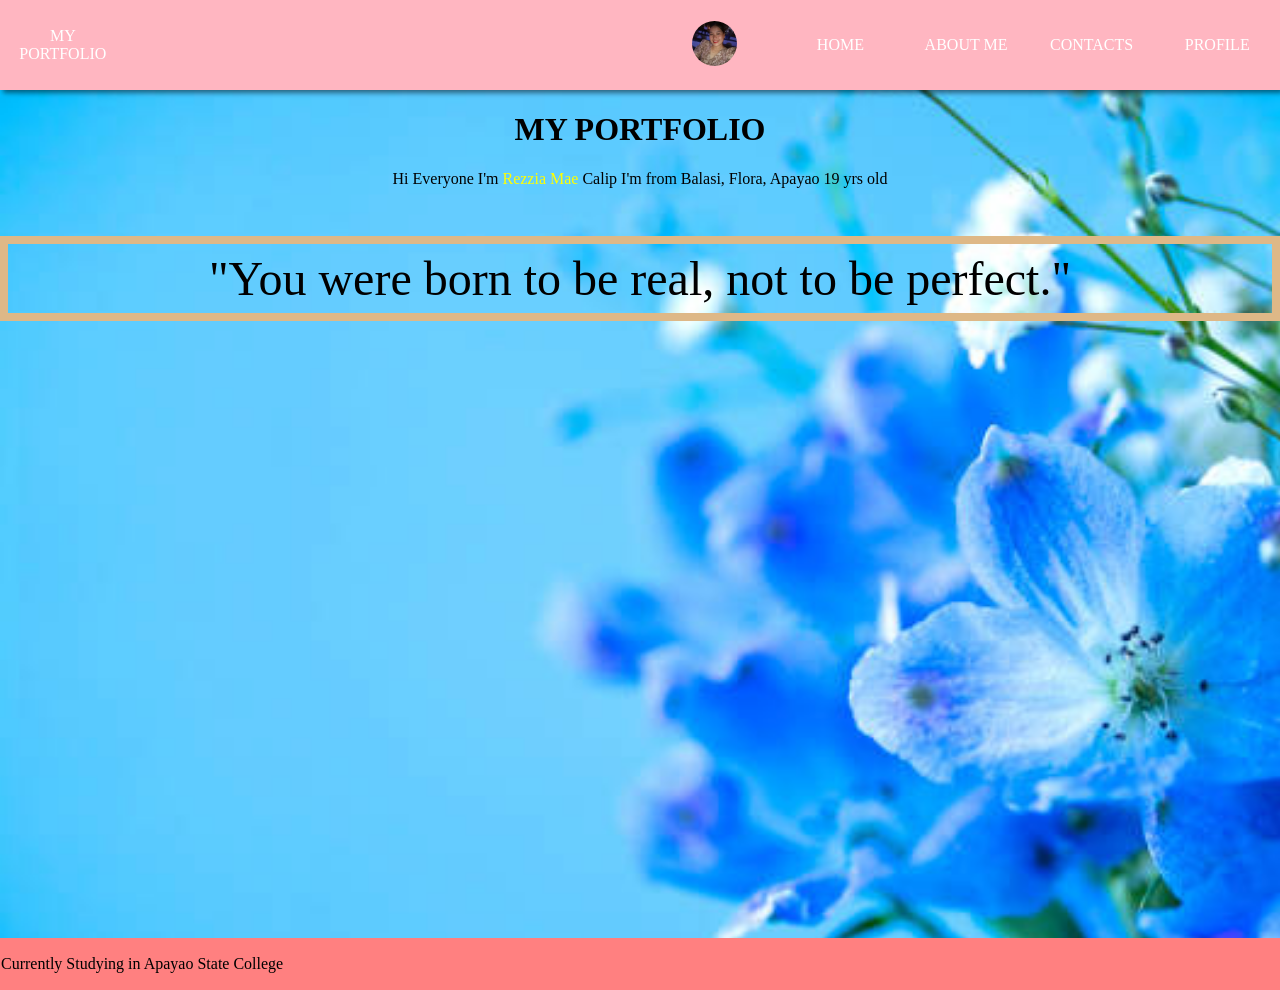
<file: index.html>
<!DOCTYPE html>
<html>
<head>
	<meta charset="utf-8">
	<meta name="viewport" content="width=device-width, initial-scale=1">
	<title>HOME PAGE</title>
	<link rel="stylesheet" type="text/css" href="style.css">
</head>
<style type="text/css">
	
	h2{
		font-size: 30px;
        color: cyan;
        text-transform: uppercase;

	}
	div{
		text-align: center;
		max-width: 100%;
		flex: 1;
	}
	.qt{
		font-size: 3rem;
		border: 8px solid burlywood;
		padding: 7px;
	}

	footer{
		background-color: #FF8080;
		color: 223344;
		font-size: 1rem;
		padding: 1px;
	}
	footer:hover{
		background-color: #FF8080;
		color: purple;
	}
	img {
		border-radius: 50%;
		height: 50%;
	}
	

</style>
<body style="background-image: url('cutiee.jpg');background-repeat: no-repeat;background-size: cover; max-width: 100%; margin-top: 10vh;">
	<header>
		<ul class="main-nav">
			<li><a href="index.html">MY PORTFOLIO</a></li>
			<li><a href="index.html"><img src="pogot.jpeg"></a></li>
			<li><a href="index.html">HOME</a></li>
			<li><a href="aboutme.html">ABOUT ME</a></li>
			<li><a href="contacs.html">CONTACTS</a></li>
			<li><a href="profile.html">PROFILE</a></li>
		</ul>
	</header>
	<div>
<h1>MY PORTFOLIO</h1>
<p>Hi Everyone I'm <span style="color:yellow">Rezzia Mae</span> Calip I'm from Balasi, Flora, Apayao 19 yrs old </p>
<p class="qt">"You were born to be real, not to be perfect."</p>
</div>
<footer>
	<p>Currently Studying in Apayao State College </p>
</footer>
</body>
</html>
</file>
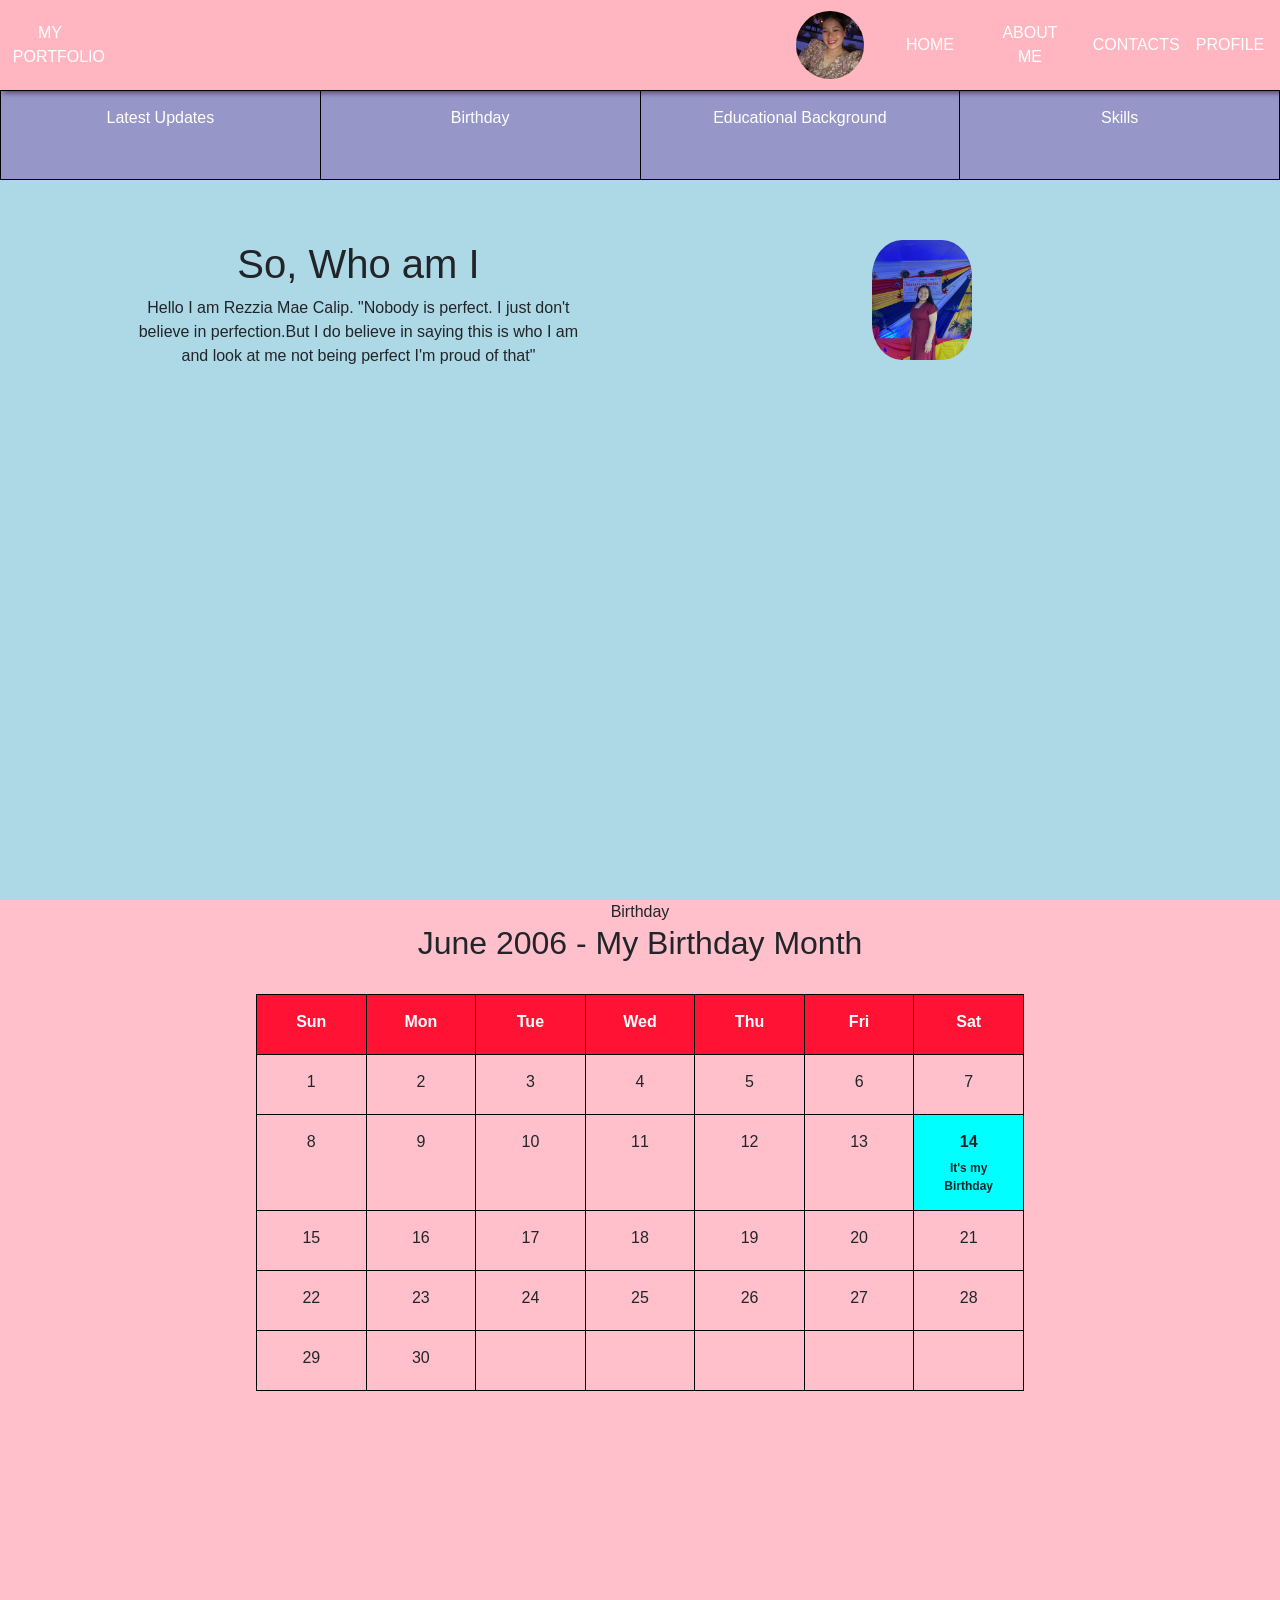
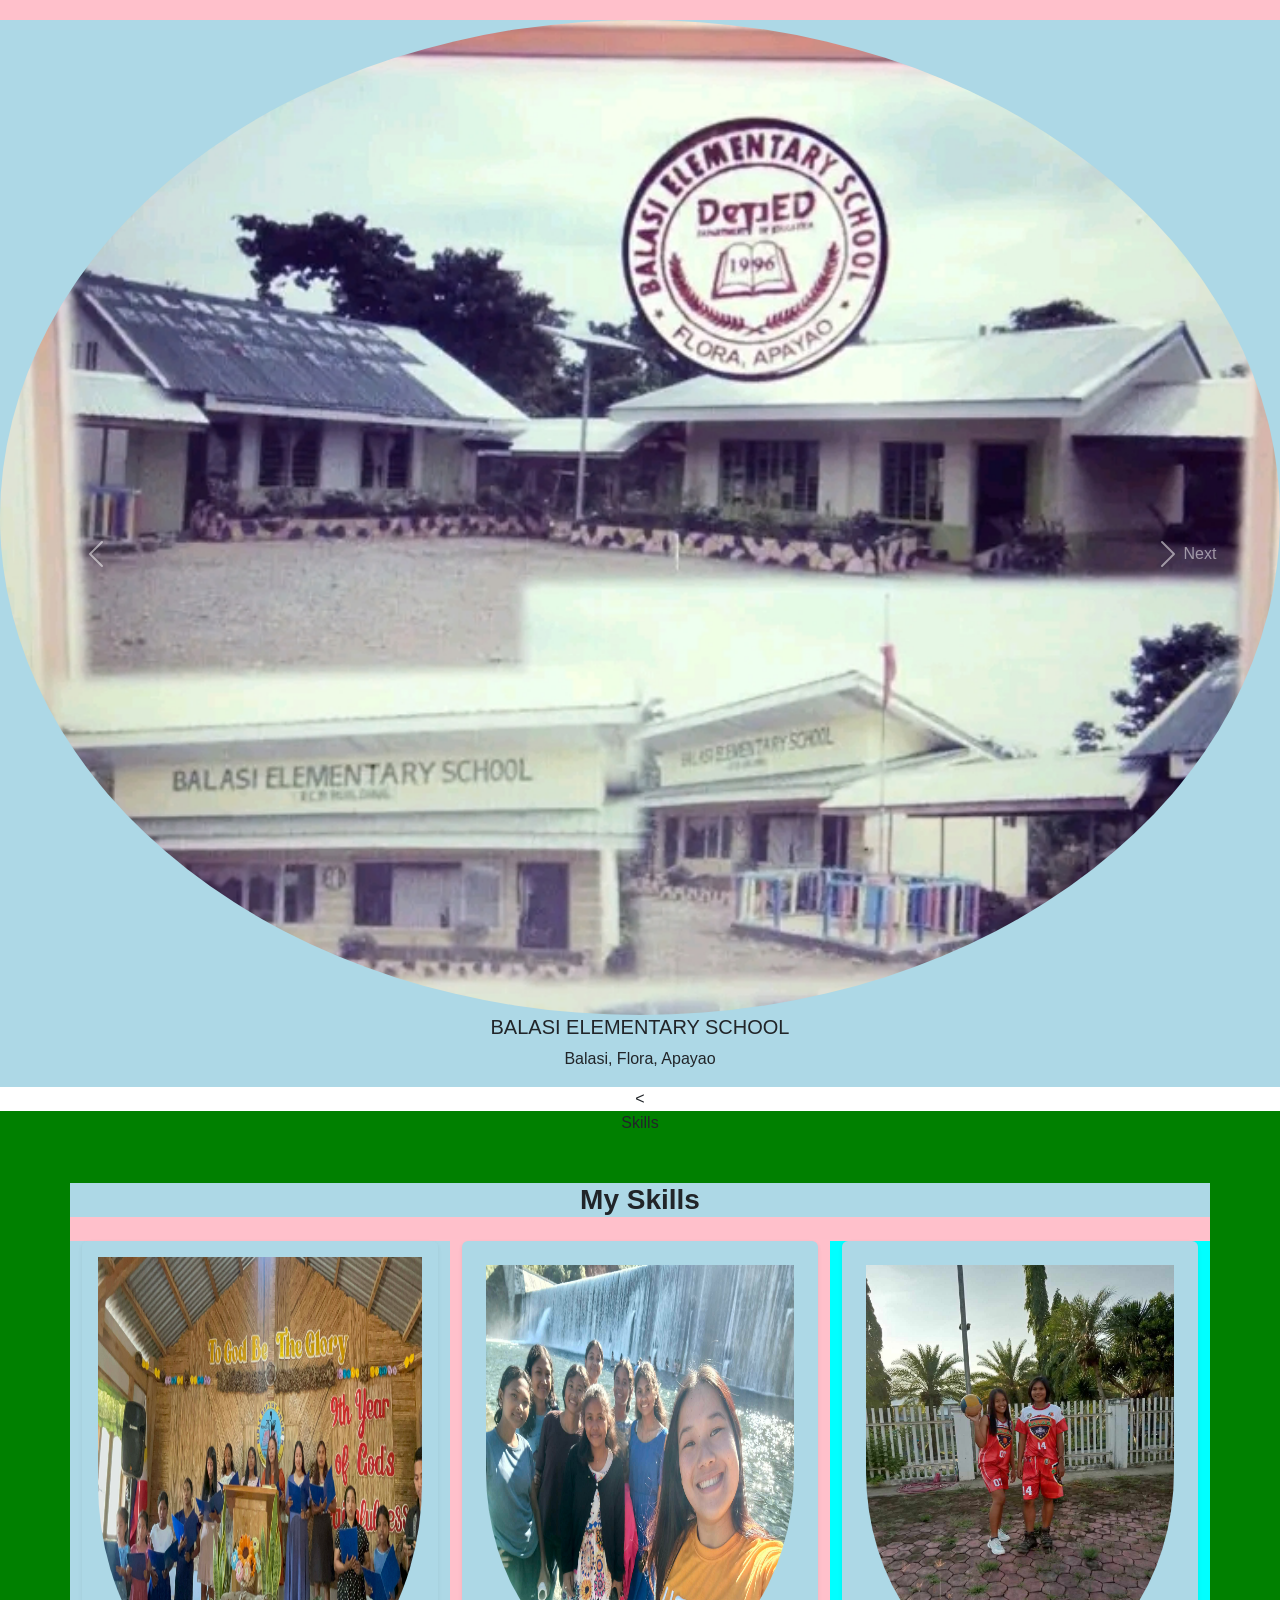
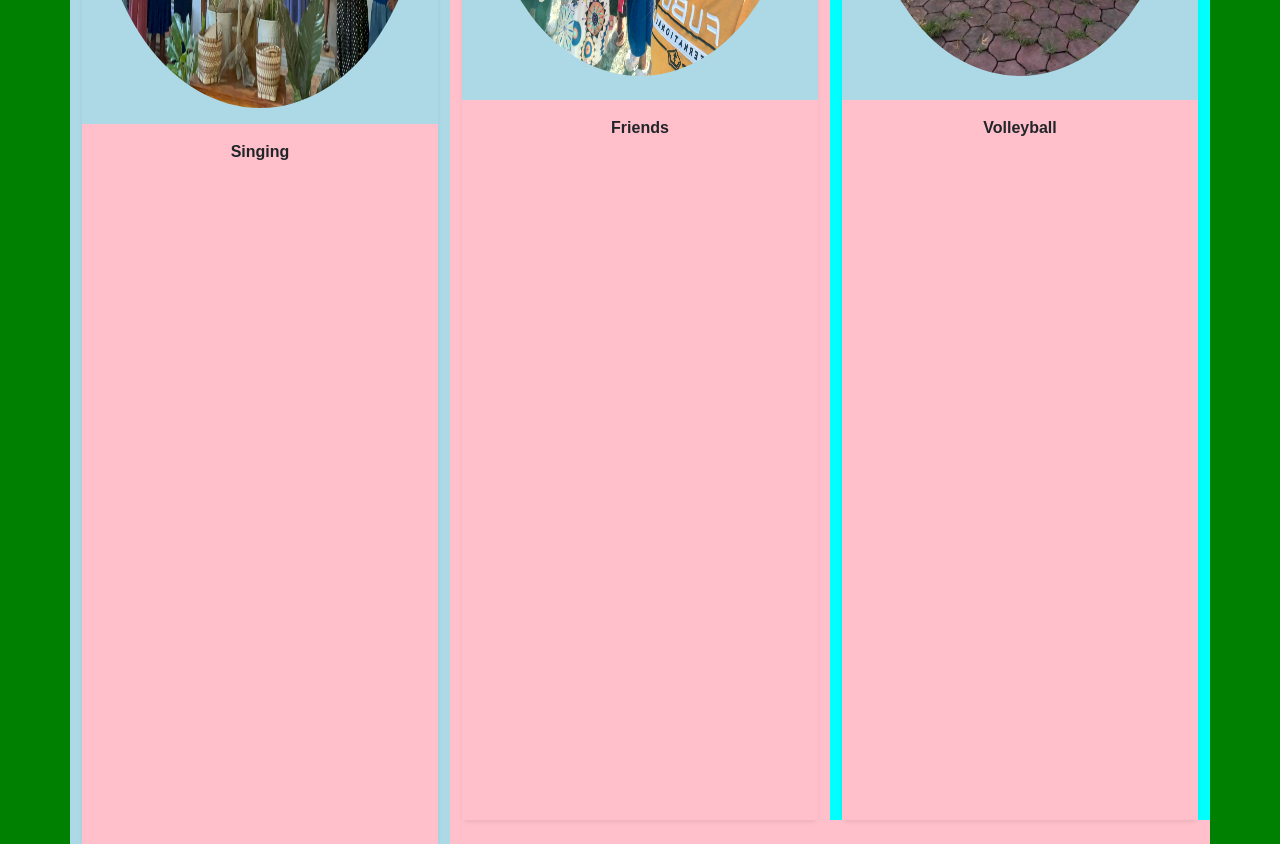
<file: aboutme.html>
<!DOCTYPE html>
<html>
<head>
	<meta charset="utf-8">
	<meta name="viewport" content="width=device-width, initial-scale=1">
	<title>About Me</title>
	<link rel="stylesheet" type="text/css" href="style.css">
	<link href="https://cdn.jsdelivr.net/npm/bootstrap@5.3.8/dist/css/bootstrap.min.css" rel="stylesheet" integrity="sha384-sRIl4kxILFvY47J16cr9ZwB07vP4J8+LH7qKQnuqkuIAvNWLzeN8tE5YBujZqJLB" crossorigin="anonymous">
	<script src="https://cdn.jsdelivr.net/npm/bootstrap@5.3.8/dist/js/bootstrap.bundle.min.js" integrity="sha384-FKyoEForCGlyvwx9Hj09JcYn3nv7wiPVlz7YYwJrWVcXK/BmnVDxM+D2scQbITxI" crossorigin="anonymous"></script>
</head>
<style>
	.sub-menu{
		border: 1px solid black;
		border-collapse: collapse;
		height: 10vh;
		width: 100%;
		table-layout: fixed;
		background: rgba(150, 150, 200 , 1.0);
		margin: 0;
		padding: 0;
		text-align: center;
		position: fixed;
		top: 0;
		text-align: center;

	}
	.sub-menu a {
		text-decoration: none;
	 color: white;
	 transition: font-size 1.5s;
	}
	.table-row td {
		border: 1px solid black;
	}
	.sections div{
		min-height: 80vh;

	}
	.sections div:nth-child(1){
		background-color: lightblue;
	}
	.sections div:nth-child(2){
		background-color: pink;
	}
	.sections div:nth-child(3){
		background-color: cyan;
	}
	.sections div:nth-child(4){
		background-color: green;
	}
	.sub-menu {
		position: fixed;
		margin-top: 10vh;
		z-index: 999;
	}
	.sections{
		margin-top: 20vh;
		padding: 0;
	}
	.about{
		display: flex;
		justify-content: space-between;
		padding: 60px 10%;
		gap: 10%;
	}
	.about-text{
		flex: 1;
	}
	.about-image{
		flex: 1;
	}
	.about-image img {
		height: 20%;
		border-radius: 30%;
	}
	#latest, #birth, #educ, #ski {
		scroll-margin-top: 20vh;
	}
	body {
            font-family: Arial, sans-serif;
            text-align: center;
        }

        table {
            margin: auto;
            border-collapse: collapse;
            width: 60%;
        }

        th, td {
            border: 1px solid black;
            padding: 15px;
            width: 14%;
            height: 60px;
            vertical-align: top;
        }

        th {
            background-color: #ff1234;
            color: white;
        }

        .birthday {
            background-color: cyan;
            font-weight: bold;
            transition: 0.3s;
        }

        .birthday:hover {
            background-color: gold;
            color: black;
            cursor: pointer;
            transform: scale(1.1);
        }

        .note {
            font-size: 12px;
            display: block;
            margin-top: 5px;
        }

        .note:hover {
            background-color: #FF1234;
            color: blue;
        }
</style>
<body>
	<header>
		<ul class="main-nav">
			<li><a href="index.html">MY PORTFOLIO</a></li>
			<li><a href="index.html"><img src="pogot.jpeg"></a></li>
			<li><a href="index.html">HOME</a></li>
			<li><a href="aboutme.html">ABOUT ME</a></li>
			<li><a href="contacs.html">CONTACTS</a></li>
			<li><a href="profile.html">PROFILE</a></li>
		</ul>
	</header>
<table class="sub-menu">
	<tr class="table-row">
		<td> <a href="#latest">Latest Updates</a> </td>
		<td> <a href="#birth">Birthday</a> </td>
		<td> <a href="#educ">Educational Background</a> </td>
		<td> <a href="#ski">Skills</a> </td>
	</tr>
</table>
<div class="sections">
	<div id="latest" class="about">
		<section class="about-text">
			<h1>So, Who am I</h1>
			<p> Hello I am Rezzia Mae Calip. "Nobody is perfect. I just don't believe in perfection.But I do believe in saying this is who I am and look at me not being perfect I'm proud of that"</p>
		</section>
		<section class="about-image">
			<img src="shameh.jpg" alt="this is it"> 
		</section>
	</div>
	<div id="birth">Birthday
		<h2>June 2006 - My Birthday Month </h2>
<br>
<table>
    <tr>
        <th>Sun</th>
        <th>Mon</th>
        <th>Tue</th>
        <th>Wed</th>
        <th>Thu</th>
        <th>Fri</th>
        <th>Sat</th>
    </tr>

    <tr>
        <td>1</td>
        <td>2</td>
        <td>3</td>
        <td>4</td>
        <td>5</td>
        <td>6</td>
        <td>7</td>
    </tr>

    <tr>
        <td>8</td>
        <td>9</td>
        <td>10</td>
        <td>11</td>
        <td>12</td>
        <td>13</td>
        <td class="birthday">
             14
             <span class="note">It's my Birthday</span>
         </td>
    </tr>

    <tr>
        <td>15</td>
        <td>16</td>
        <td>17</td>
        <td>18</td>
        <td>19</td>
        <td>20</td>
        <td>21</td>
    </tr>

    <tr>
        <td>22</td>
        <td>23</td>
        <td>24</td>
        <td>25</td>
        <td>26</td>
        <td>27</td>
        <td>28</td>
    </tr>

    <tr>
        <td>29</td>
        <td>30</td>
        <td></td>
        <td></td>
        <td></td>
        <td></td>
        <td></td>
    </tr>

</table>

	 </div>
	 <div id="educ">
        <div id="carouselExample" class="carousel slide">
<div class="carousel-inner">
  <div class="carousel-item active">
    <a href="elem.html"><img src="schoolelem.jpg" class="d-block w-100" alt="..."></a>
    <h5>BALASI ELEMENTARY SCHOOL</h5>
    <p>Balasi, Flora, Apayao</p>
    </div>
    <div class="carousel-item">
     <a href="highschool.html"> <img src="highschool.jpg" class="d-block w-100" alt="..."></a>
      <h5>FLORA NATIONAL HIGH SCHOOL</h5>
      <p>Pob. East, Flora, Apayao</p>
      </div>
      <div class="carousel-item">
      <a href="college.html"><img src="collegeschool.jpg" class="d-block w-100" alt="..."></a>
      <h5>APAYAO,STATE,COLLEGE</h5>
      <p>San Sidro Sur,Luna,Apayao</p>
    </div>
</div>
<button class="carousel-control-prev" type="button" data-bs-target="#carouselExample" data-bs-slide="prev">
  <span class="carousel-control-prev-icon"></span>
  <span class="visually-hidden">Previous</span>
  </button>
<button class="carousel-control-next" type="button" data-bs-target="#carouselExample" data-bs-slide="next">
  <span class="carousel-control-next-icon" aria-hidden="true"></span>
  <span class="vissually-hidden">Next</span>
</button>
</div>
    </div> 
	<<div id="ski">Skills
		<div class="container mt-5">
    <h3 class="text-center mb-4 fw-bold">My Skills</h3>
    
    <div class="row g-4">
        <div class="col-md-4 col-sm-6">
            <div class="card h-100 shadow-sm border-0">
                <img src="Copy Singing.jpeg" class="card-img-top p-3">
                <div class="card-body text-center">
                    <p class="card-text fw-bold">Singing</p>
                </div>
            </div>
        </div>
        <div class="col-md-4 mb-4">
            <div class="card h-100 shadow-sm border-0">
                <img src="Copy Friends.jpeg" class="card-img-top p-4">
                <div class="card-body text-center">
                    <p class="card-text fw-bold">Friends</p>
                </div>
            </div>
        </div>
        <div class="col-md-4 mb-4">
            <div class="card h-100 shadow-sm border-0">
                <img src="Copy volleyball.jpeg" class="card-img-top p-4" >
                <div class="card-body text-center">
                    <p class="card-text fw-bold">Volleyball</p>
                </div>
            </div>
        </div>
    </div>
</div>
    </div>
</div>
</div>
</body>
</html>
</file>
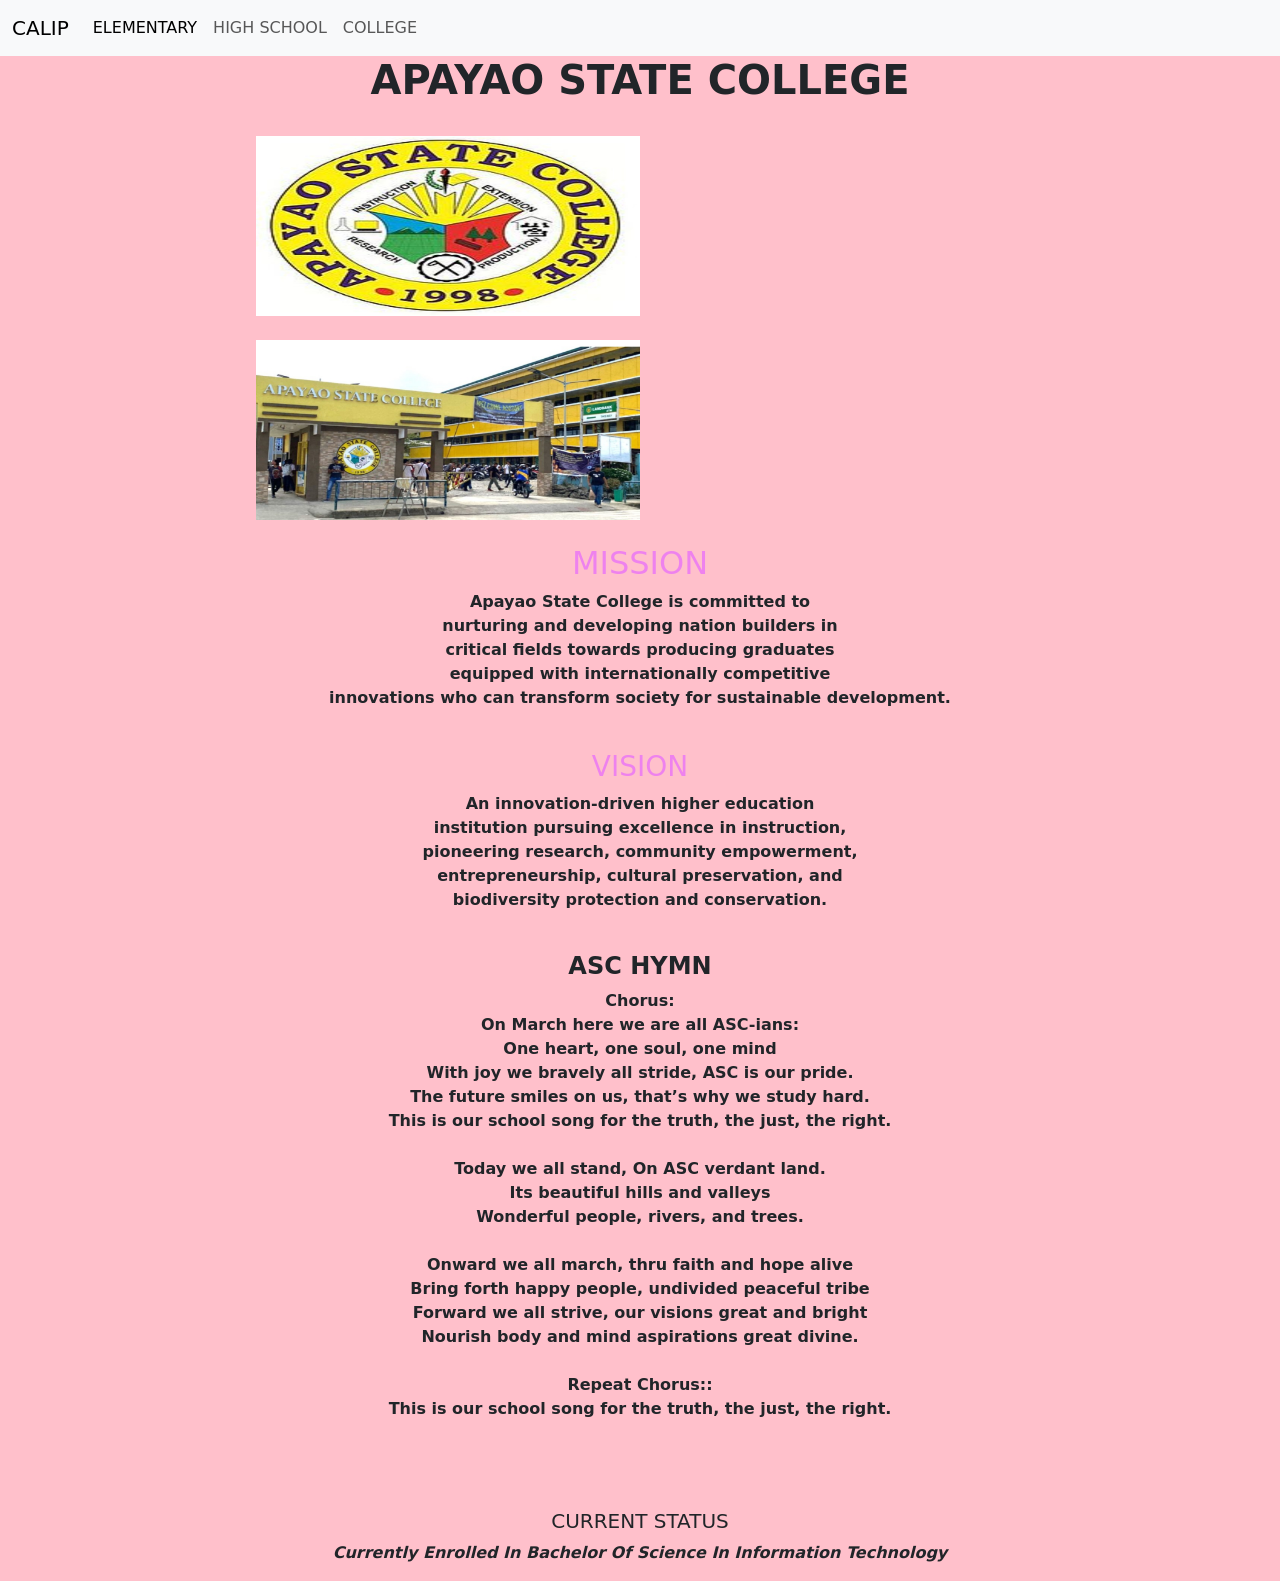
<file: college.html>
<!DOCTYPE html>
<html>
<head>
    <meta charset="utf-8">
    <meta name="viewport" content="width=device-width, initial-scale=1">
    <title>APAYAO STATE COLLEGE</title>
    <link href="https://cdn.jsdelivr.net/npm/bootstrap@5.3.8/dist/css/bootstrap.min.css" rel="stylesheet" integrity="sha384-sRIl4kxILFvY47J16cr9ZwB07vP4J8+LH7qKQnuqkuIAvNWLzeN8tE5YBujZqJLB" crossorigin="anonymous">
    <script src="https://cdn.jsdelivr.net/npm/bootstrap@5.3.8/dist/js/bootstrap.bundle.min.js" integrity="sha384-FKyoEForCGlyvwx9Hj09JcYn3nv7wiPVlz7YYwJrWVcXK/BmnVDxM+D2scQbITxI" crossorigin="anonymous"></script>
</head>
<style type="text/css">
    
    .img1{
        width: 50vw;
        height: 20vh;
        padding-left: 20%;
    }
    .img2{
         width: 50vw;
        height: 20vh;
        padding-left: 20%
    }
    h2,h3{
        color: violet;
    }
    h1{
        text-align: center;
     }
     .ASC1 ,.ASC2 ,.ASC3 ,.ASC4 ,.ASC5 {
      text-align: center;
     }
     
</style>
<body style="background-color:pink;">
    <header>
        <nav class="navbar navbar-expand-lg bg-body-tertiary">
  <div class="container-fluid">
    <a class="navbar-brand" href="#">CALIP</a>
    <button class="navbar-toggler" type="button" data-bs-toggle="collapse" data-bs-target="#navbarNavAltMarkup" aria-controls="navbarNavAltMarkup" aria-expanded="false" aria-label="Toggle navigation">
      <span class="navbar-toggler-icon"></span>
    </button>
    <div class="collapse navbar-collapse" id="navbarNavAltMarkup">
      <div class="navbar-nav">
        <a class="nav-link active" aria-current="page" href="elem.html">ELEMENTARY</a>
        <a class="nav-link" href="highschool.html">HIGH SCHOOL</a>
        <a class="nav-link" href="college.html">COLLEGE</a>
      </div>
    </div>
  </div>
</nav>

<h1 class="ASC1"><b>APAYAO STATE COLLEGE</b></h1>
<br>
</header>
<img src="collegelogo.jpg" class="img1">
<br>
<br>
<img src="collegeschool.jpg" class="img2">

<div class="ASC2">
    <br>
      <h2>MISSION</h2>
      <p><b>Apayao State College is committed to <br>
      nurturing and developing nation builders in <br>
      critical fields towards producing graduates <br>
      equipped with internationally competitive<br>
       innovations who can transform society for sustainable development.</b></p>
    </div>
    <div class="ASC3">
        <br>
      <h3>VISION</h3>
      <p><b>An innovation-driven higher education<br>
      institution  pursuing excellence in instruction,<br> 
      pioneering research,  community empowerment,<br> 
      entrepreneurship, cultural preservation, and<br>
      biodiversity protection and conservation.</b></p>
    </div>

<div class="ASC4">
    <br>
      <h4><b>ASC HYMN</b></h4>
      <p><b>Chorus:<br>
            On March here we are all ASC-ians:<br>
            One heart, one soul, one mind<br>
            With joy we bravely all stride, ASC is our pride.<br>
            The future smiles on us, that’s why we study hard.<br>
            This is our school song for the truth, the just, the right.<br><br>

            Today we all stand, On ASC verdant land.<br>
            Its beautiful hills and valleys<br>
            Wonderful people, rivers, and trees.<br><br>

            Onward we all march, thru faith and hope alive<br>
            Bring forth happy people, undivided peaceful tribe<br>
            Forward we all strive, our visions great and bright<br>
            Nourish body and mind aspirations great divine.<br><br>

            Repeat Chorus::<br>
            This is our school song for the truth, the just, the right.</b></p><br><br>
</div>
<div class="ASC5">
    <br>
       <h5>CURRENT STATUS</h5>
   <p><i><b>Currently Enrolled In Bachelor Of  Science In Information Technology</b></i></p>
</div>
</body>
</html>
</file>
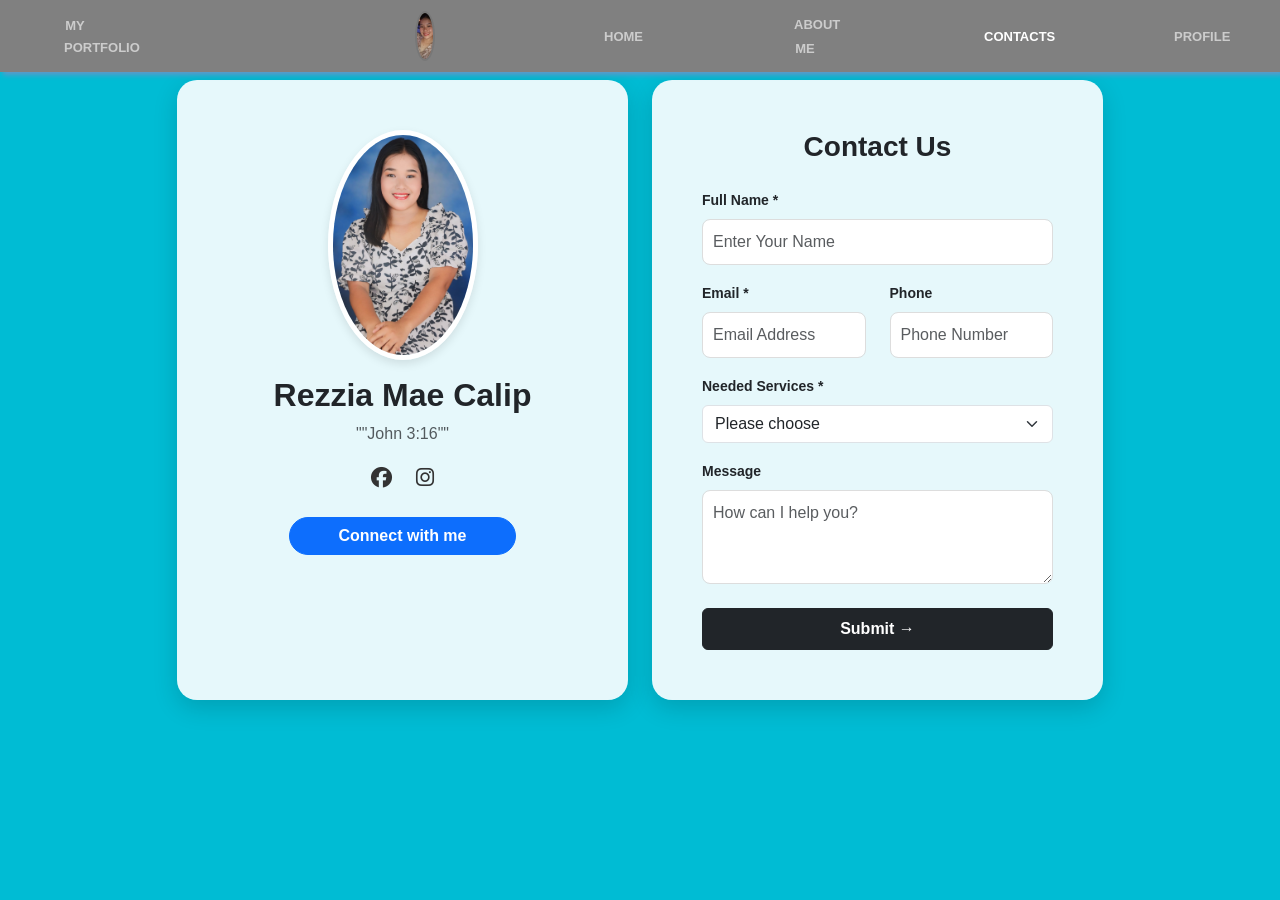
<file: contact.html>
<!DOCTYPE html>
<html lang="en">
<head>
    <meta charset="UTF-8">
    <meta name="viewport" content="width=device-width, initial-scale=1.0">
    <title>Contact - Rezzia Mae</title>
    <link href="https://cdn.jsdelivr.net/npm/bootstrap@5.3.0/dist/css/bootstrap.min.css" rel="stylesheet">
    <link rel="stylesheet" href="https://cdnjs.cloudflare.com/ajax/libs/font-awesome/6.4.0/css/all.min.css">
    
    <style>
        body { 
            background-color: #00bcd4; 
            font-family: Arial, sans-serif; 
            margin: 0;
            padding: 0;
        }
        header {
            background-color: gray; 
            padding: 10px 0;
            box-shadow: 0 2px 10px rgba(0,0,0,0.2);

        }
        .main-nav {
            list-style: none;
            display: flex;
            justify-content: center;
            align-items: center;
            margin: 0;
            padding: 0;
            width: 100%;
            top: 0;
            text-align: center;
            position: fixed;
            box-shadow: 3px 3px 5px rgba(100, 150, 200, 1.0);
            background-color: gray;
        }
        .main-nav li {
            margin: 0 20px;
        }
        .main-nav a {
            color: #ccc;
            text-decoration: none;
            font-weight: bold;
            font-size: 13px;
            text-transform: uppercase;
            transition: 0.3s;
        }
        .main-nav a:hover { 
            color: blue; 
        }
        .main-nav img {
            width: 20px;
            height: 50px;
            border-radius: 50%;
            object-fit: cover;
            border: 2px solid #777;
        }
        .profile-card, .contact-card {
            background: rgba(255, 255, 255, 0.9); 
            padding: 50px;
            border-radius: 20px;
            box-shadow: 0 8px 25px rgba(0,0,0,0.15);
            height: 100%;
        }
        .profile-img-main { 
            border: 5px solid #fff; 
            box-shadow: 0px 4px 10px rgba(0,0,0,0.1); 
        }
        .social-icons a { 
            color: #333; 
            font-size: 1.3rem; 
            margin: 0 10px; 
            text-decoration: none;
            transition: 0.3s;
        }
        .social-icons a:hover {
            color: #0d6efd;
        }
        .form-control {
            border-radius: 8px;
            border: 1px solid #ddd;
            padding: 10px;
        }
        
        .container-main {
            margin-top: 60px; 
        }
        li{ 
            padding-right: 5%;
            padding-left: 5%;
            height: 8vh;
            align-items: center;
            width: 150px;
            text-align: center;
            transition: background-color 0.5s;
            align-content: center;
         }
        ul li:first-child{
              margin-left: 0;
              margin-right: auto;
              font-size: 15px;
        }
    </style>
</head>
<body>
     <header>
        <ul class="main-nav">
            <li><a href="index.html">MY PORTFOLIO</a></li>
            <li><a href="index.html"><img src="pogot.jpeg"></a></li>
            <li><a href="index.html">HOME</a></li>
            <li><a href="aboutme.html">ABOUT ME</a></li>
            <li><a href="contact.html" style="color: white;">CONTACTS</a></li>
            <li><a href="profile.html">PROFILE</a></li>
        </ul>
    </header>

    <div class="container container-main mb-5">
        <div class="row justify-content-center g-4">
            
            <div class="col-lg-5 col-md-6">
                <div class="profile-card text-center">
                    <img src="cuteesshameh.jpg" alt="Profile" class="rounded-circle profile-img-main" width="150">
                    <h2 class="mt-3 fw-bold">Rezzia Mae Calip</h2>
                    <p class="text-muted">""John 3:16""</p>       
                    
                    <div class="social-icons mb-4">
                        <a href="https://www.facebook.com/rezzia.calip.2025" target="_blank"><i class="fab fa-facebook"></i></a>
                        <a href="https://www.instagram.com/cutiee_ashangg?igsh=cjAxNm52emp5N3Q1" target="_blank"><i class="fab fa-instagram"></i></a>
                    </div>
                    
                    <a href="#contact-form" class="btn btn-primary px-5 rounded-pill fw-bold">Connect with me</a>
                </div>
            </div>

            <div class="col-lg-5 col-md-6" id="contact-form">
                <div class="contact-card">
                    <h3 class="text-center mb-4 fw-bold">Contact Us</h3>
                    <form>
                        <div class="mb-3">
                            <label class="form-label fw-bold small">Full Name *</label>
                            <input type="text" class="form-control" placeholder="Enter Your Name" required>
                        </div>

                        <div class="row">
                            <div class="col-md-6 mb-3">
                                <label class="form-label fw-bold small">Email *</label>
                                <input type="email" class="form-control" placeholder="Email Address" required>
                            </div>
                            <div class="col-md-6 mb-3">
                                <label class="form-label fw-bold small">Phone</label>
                                <input type="text" class="form-control" placeholder="Phone Number">
                            </div>
                        </div>

                        <div class="mb-3">
                            <label class="form-label fw-bold small">Needed Services *</label>
                            <select class="form-select">
                                <option selected disabled>Please choose</option>
                                <option>Web Development</option>
                                <option>Graphic Design</option>
                                <option>Other</option>
                            </select>
                        </div>

                        <div class="mb-4">
                            <label class="form-label fw-bold small">Message</label>
                            <textarea class="form-control" rows="3" placeholder="How can I help you?"></textarea>
                        </div>

                        <button type="submit" class="btn btn-dark w-100 py-2 fw-bold">Submit &rarr;</button>
                    </form>
                </div>
            </div>

        </div> </div> <script src="https://cdn.jsdelivr.net/npm/bootstrap@5.3.0/dist/js/bootstrap.bundle.min.js"></script>
</body>
</html>
</file>
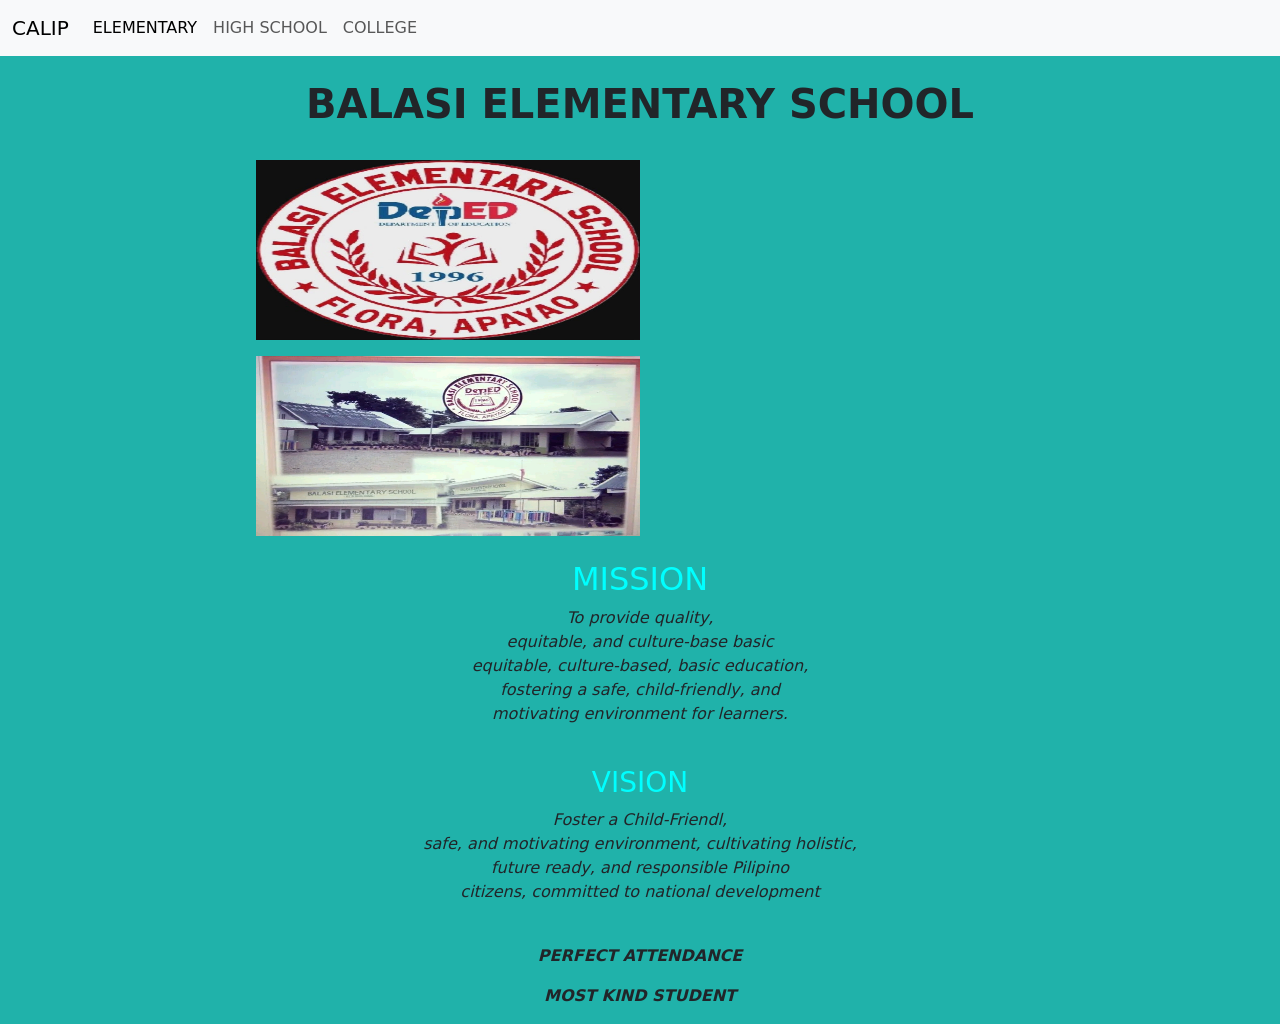
<file: elem.html>
<!DOCTYPE html>
<html>
<head>
    <meta charset="utf-8">
    <meta name="viewport" content="width=device-width, initial-scale=1">
    <title>BALASI ELEMENTARY SCHOOL</title>
    <link href="https://cdn.jsdelivr.net/npm/bootstrap@5.3.8/dist/css/bootstrap.min.css" rel="stylesheet" integrity="sha384-sRIl4kxILFvY47J16cr9ZwB07vP4J8+LH7qKQnuqkuIAvNWLzeN8tE5YBujZqJLB" crossorigin="anonymous">
    <script src="https://cdn.jsdelivr.net/npm/bootstrap@5.3.8/dist/js/bootstrap.bundle.min.js" integrity="sha384-FKyoEForCGlyvwx9Hj09JcYn3nv7wiPVlz7YYwJrWVcXK/BmnVDxM+D2scQbITxI" crossorigin="anonymous"></script>
</head>
<style type="text/css">
    
    .img1{
        width: 50vw;
        height: 20vh;
        padding-left: 20%;
    }
    .img2{
         width: 50vw;
        height: 20vh;
        padding-left: 20%
    }
    h2,h3{
        color: cyan;
    }
    h1{
        text-align: center;
    }
    
</style>
<body style="background-color:lightseagreen;">
    <header >
        <nav class="navbar navbar-expand-lg bg-body-tertiary">
  <div class="container-fluid">
    <a class="navbar-brand" href="#">CALIP</a>
    <button class="navbar-toggler" type="button" data-bs-toggle="collapse" data-bs-target="#navbarNavAltMarkup" aria-controls="navbarNavAltMarkup" aria-expanded="false" aria-label="Toggle navigation">
      <span class="navbar-toggler-icon"></span>
    </button>
    <div class="collapse navbar-collapse" id="navbarNavAltMarkup">
      <div class="navbar-nav">
        <a class="nav-link active" aria-current="page" href="elem.html">ELEMENTARY</a>
        <a class="nav-link" href="highschool.html">HIGH SCHOOL</a>
        <a class="nav-link" href="college.html">COLLEGE</a>
      </div>
    </div>
  </div>
</nav>
<br>
<h1><b>BALASI ELEMENTARY SCHOOL</b></h1>
    </header>
<br>
<img src="logoelem.jpg" class="img1">
<p></p>
<p></p>
<img src="schoolelem.jpg" class="img2">

<div class="container text-center">
  <div class="row">
    <div class="col1">
      <br>
      <h2>MISSION</h2>
      <p><i>To provide quality, <br>
        equitable, and culture-base basic <br>
        equitable, culture-based, basic education,<br>
        fostering a safe, child-friendly, and <br>
        motivating environment for learners.<br></i></p>
    </div>
    <div class="col2">
      <br>
      <h3>VISION</h3>
      <p><i>Foster a Child-Friendl,<br>
       safe, and motivating environment, cultivating holistic,<br>
        future ready, and responsible Pilipino<br>
        citizens, committed to national development<br></i></p>
    </div>
  </div>
</div>
<div class="container text-center">
  <div class="row align-items-start">
    <div class="col3">
      <br>
      <p><b><i>PERFECT ATTENDANCE</i></b></p>
      <p><b><i>MOST KIND STUDENT</i></b></p>
    </div>
  </div>
</div img src="elemgrad.jpg" class="img3" >
</body>
</html>
</file>
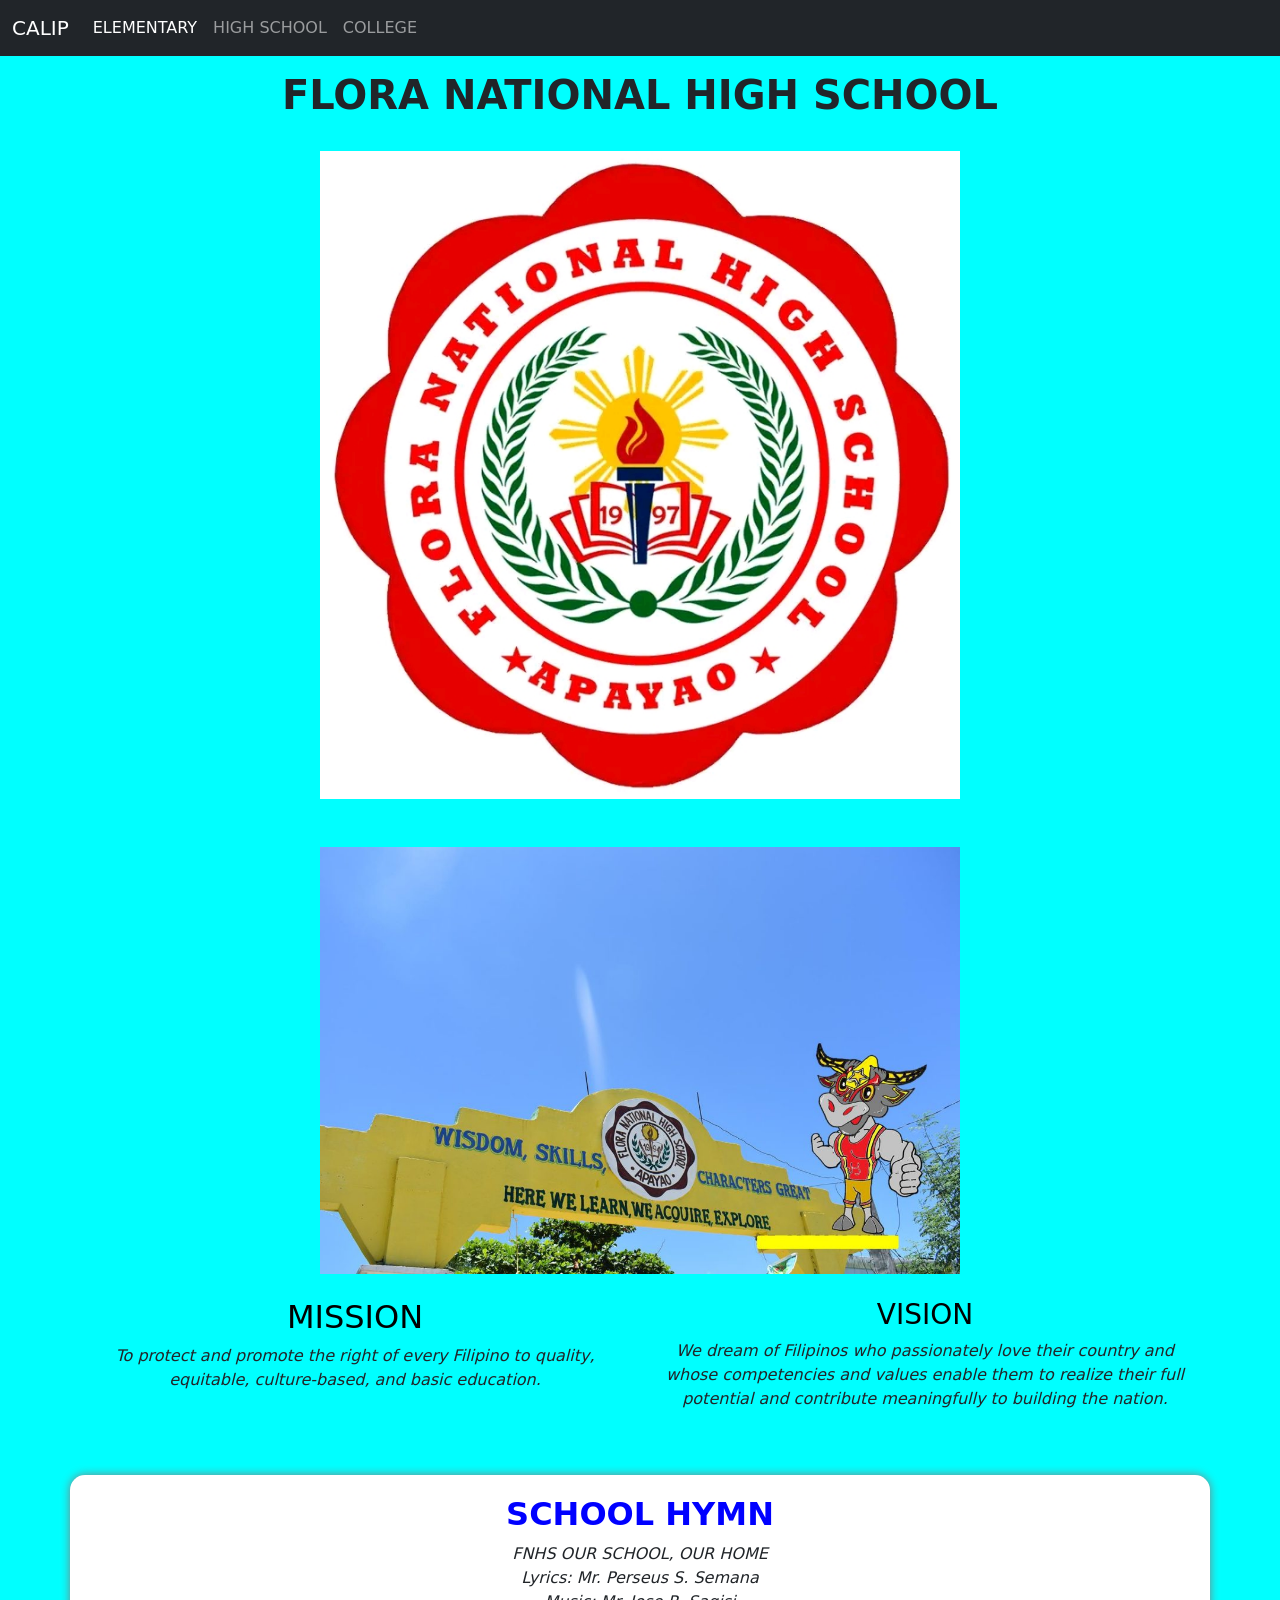
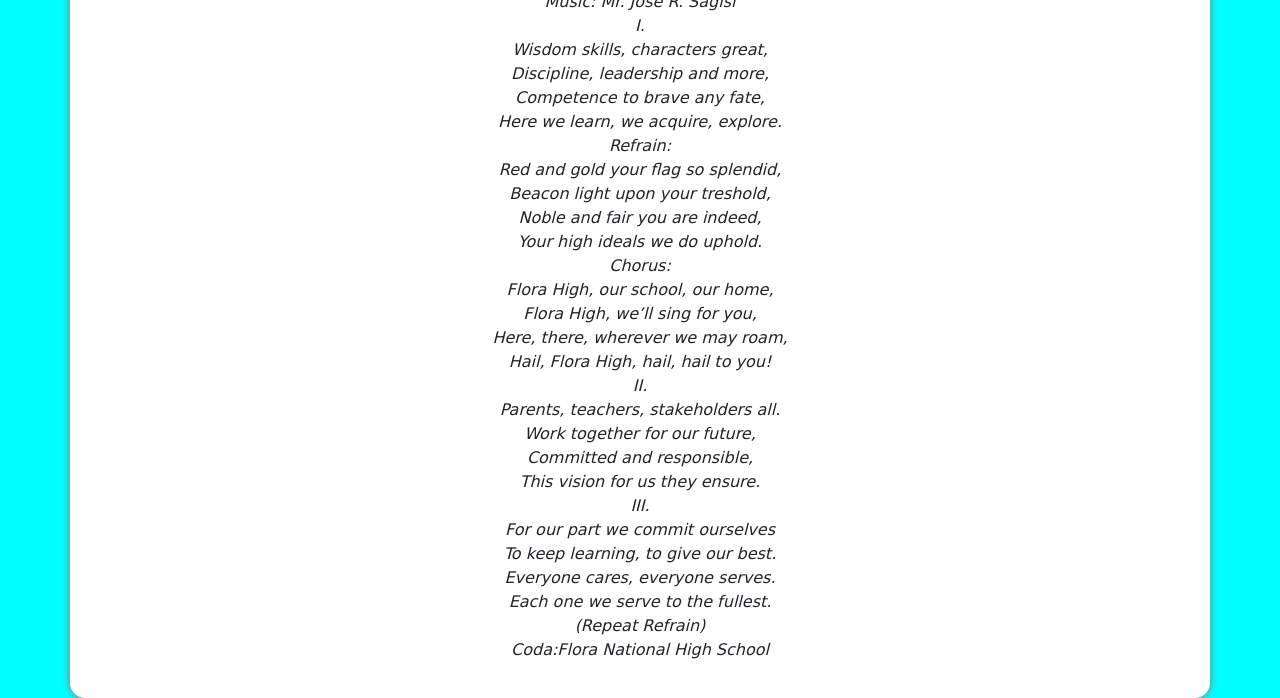
<file: highschool.html>
<!DOCTYPE html>
<html>
<head>
    <meta charset="utf-8">
    <meta name="viewport" content="width=device-width, initial-scale=1">
    <title>FLORA NATIONAL HIGH SCHOOL</title>

    <!-- Bootstrap -->
    <link href="https://cdn.jsdelivr.net/npm/bootstrap@5.3.8/dist/css/bootstrap.min.css" rel="stylesheet">
    <script src="https://cdn.jsdelivr.net/npm/bootstrap@5.3.8/dist/js/bootstrap.bundle.min.js"></script>

    <style>
        body{
            background-color: cyan;
        }

        .img{
            width: 50%;
            height: auto;
            display: block;
            margin: auto;
        }

        h1{
            text-align: center;
            margin-top: 15px;
        }

        h2, h3{
            color: black;
        }

        .hymn{
            background-color: white;
            padding: 20px;
            border-radius: 15px;
            box-shadow: 0 0 10px gray;
        }
    </style>
</head>

<body>
<nav class="navbar navbar-expand-lg navbar-dark bg-dark">
  <div class="container-fluid">
    <a class="navbar-brand" href="#">CALIP</a>

    <button class="navbar-toggler" type="button" data-bs-toggle="collapse" data-bs-target="#navMenu">
      <span class="navbar-toggler-icon"></span>
    </button>

    <div class="collapse navbar-collapse" id="navMenu">
      <div class="navbar-nav">
        <a class="nav-link active" href="elem.html">ELEMENTARY</a>
        <a class="nav-link" href="highschool.html">HIGH SCHOOL</a>
        <a class="nav-link" href="college.html">COLLEGE</a>
      </div>
    </div>
  </div>
</nav>
<h1><b>FLORA NATIONAL HIGH SCHOOL</b></h1>

<br>

<img src="highschoollogo.jpg" class="img">
<br><br>
<img src="highschool.jpg" class="img">
<div class="container text-center mt-4">
  <div class="row">
    <div class="col-md-6">
      <h2>MISSION</h2>
      <p><i>
        To protect and promote the right of every Filipino to
        quality, equitable, culture-based, and basic education.
      </i></p>
    </div>

    <div class="col-md-6">
      <h3>VISION</h3>
      <p><i>
        We dream of Filipinos who passionately love their country and whose
         competencies and values enable them to realize their full potential
          and contribute meaningfully to building the nation.
      </i></p>

    </div>
  </div>
</div>

<div class="container text-center mt-5 hymn">
  <div class="row">
    <div class="col-md-12">
      <h2 style="color: blue;"><b>SCHOOL HYMN</b></h2>
      <p><i>
        FNHS OUR SCHOOL, OUR HOME<br>

Lyrics: Mr. Perseus S. Semana<br>
Music: Mr. Jose R. Sagisi<br>

I.<br>
Wisdom skills, characters great,<br>
Discipline, leadership and more,<br>
Competence to brave any fate,<br>
Here we learn, we acquire, explore.<br>

Refrain:<br>
Red and gold your flag so splendid,<br>
Beacon light upon your treshold,<br>
Noble and fair you are indeed,<br>
Your high ideals we do uphold.<br>

Chorus:<br>
Flora High, our school, our home,<br>
Flora High, we’ll sing for you,<br>
Here, there, wherever we may roam,<br>
Hail, Flora High, hail, hail to you!<br>

II.<br>
Parents, teachers, stakeholders all.<br>
Work together for our future,<br>
Committed and responsible,<br>
This vision for us they ensure.<br>

III.<br>
For our part we commit ourselves<br>
To keep learning, to give our best.<br>
Everyone cares, everyone serves.<br>
Each one we serve to the fullest.<br>

(Repeat Refrain)<br>

Coda:Flora National High School<br>
      </i></p>
    </div>
  </div>
</div>

</body>
</html>
</file>
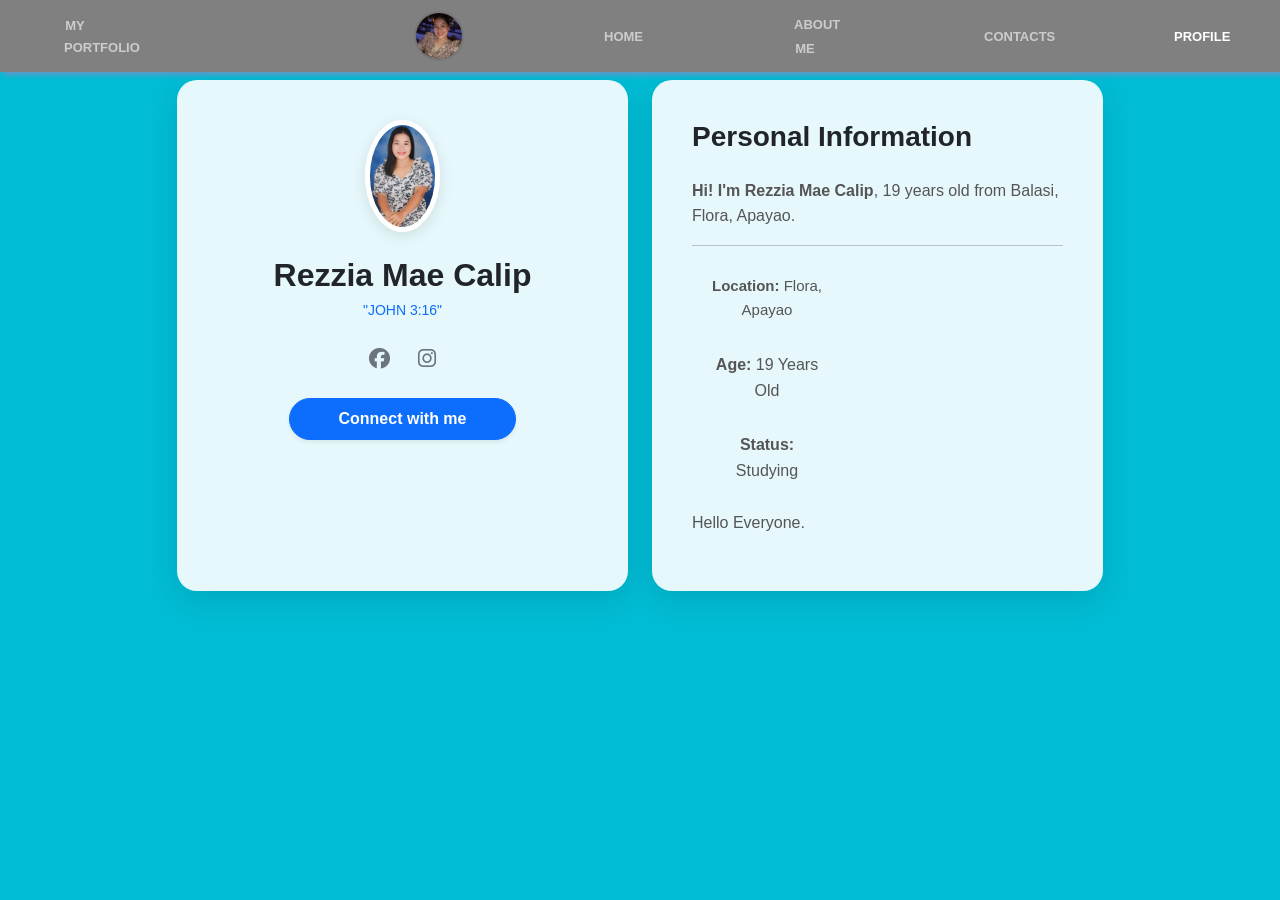
<file: profile.html>
<!DOCTYPE html>
<html lang="en">
<head>
    <meta charset="UTF-8">
    <meta name="viewport" content="width=device-width, initial-scale=1.0">
    <title>Profile - Rezzia Mae</title>
    <link href="https://cdn.jsdelivr.net/npm/bootstrap@5.3.0/dist/css/bootstrap.min.css" rel="stylesheet">
    <link rel="stylesheet" href="https://cdnjs.cloudflare.com/ajax/libs/font-awesome/6.4.0/css/all.min.css">
    
    <style>
        body { 
            background-color: #00bcd4; /* Cyan background */
            font-family: 'Segoe UI', Tahoma, Geneva, Verdana, sans-serif;
            margin: 0;
            padding: 0;
        }
        header {
            background-color: #555; 
            padding: 10px 0;
            box-shadow: 0 2px 10px rgba(150,200,100,0.2);
        }
        .main-nav {
            list-style: none;
            display: flex;
            justify-content: center;
            align-items: center;
            margin: 0;
            padding: 0;
            width: 100%;
            top: 0;
            text-align: center;
            position: fixed;
            box-shadow: 3px 3px 5px rgba(100, 150, 200, 1.0);
            background-color: gray;
        }
        .main-nav li {
            margin: 0 20px;
        }
        .main-nav a {
            color: #ccc;
            text-decoration: none;
            font-weight: bold;
            font-size: 13px;
            text-transform: uppercase;
            transition: 0.3s;
        }
        .main-nav a:hover { 
            color: white; 
        }
        .main-nav img {
            width: 50px;
            height: 50px;
            border-radius: 50%;
            object-fit: cover;
            border: 2px solid #777;
        }
        .profile-card, .info-card {
            background: rgba(255, 255, 255, 0.9);
            padding: 40px;
            border-radius: 20px;
            box-shadow: 0 10px 30px rgba(0,0,0,0.1);
            height: 100%;
        }

        .profile-img {
            border: 5px solid #fff;
            box-shadow: 0px 4px 15px rgba(0,0,0,0.1);
            transition: transform 0.3s ease;
        }

        .profile-img:hover {
            transform: scale(1.05);
        }

        .social-icons a {
            color: #6c757d;
            font-size: 1.3rem;
            margin: 0 12px;
            transition: all 0.3s ease;
            text-decoration: none;
        }

        .social-icons a:hover {
            color: #0d6efd;
            transform: translateY(-3px);
            display: inline-block;
        }

        .bio-text {
            color: #555;
            line-height: 1.6;
        }

        .container-main {
            margin-top: 60px;
        }
        ul li:first-child{
              margin-left: 0;
              margin-right: auto;
              font-size: 15px;
        }
        li{ 
            padding-right: 5%;
            padding-left: 5%;
            height: 8vh;
            align-items: center;
            width: 150px;
            text-align: center;
            transition: background-color 0.5s;
            align-content: center;
        }
    </style>
</head>
<body>

    <header>
        <ul class="main-nav">
            <li><a href="index.html">MY PORTFOLIO</a></li>
            <li><a href="index.html"><img src="pogot.jpeg"></a></li>
            <li><a href="index.html">HOME</a></li>
            <li><a href="aboutme.html">ABOUT ME</a></li>
            <li><a href="contact.html">CONTACTS</a></li>
            <li><a href="profile.html" style="color: white;">PROFILE</a></li>
        </ul>
    </header>

    <div class="container container-main mb-5">
        <div class="row justify-content-center g-4">
            
            <div class="col-lg-5 col-md-6 text-center">
                <div class="profile-card">
                    <img src="cuteesshameh.jpg" alt="Profile Picture" class="rounded-circle img-fluid profile-img" width="75">

                    <h2 class="mt-4 fw-bold">Rezzia Mae Calip</h2>
                    <h6 class="text-primary text-uppercase small">"John 3:16"</h6>
                    
                    <div class="social-icons my-4">
                        <a href="https://www.facebook.com/rezzia.calip.2025" title="Facebook"><i class="fab fa-facebook"></i></a>
                        <a href="https://www.instagram.com/cutiee_ashangg?igsh=cjAxNm52emp5N3Q1igsh=czB3b2MzNTEyM3I0" title="Instagram"><i class="fab fa-instagram"></i></a>
                    </div>

                    <button class="btn btn-primary px-5 py-2 rounded-pill shadow-sm fw-bold">
                        Connect with me
                    </button>
                </div>
            </div>

            <div class="col-lg-5 col-md-6">
                <div class="info-card">
                    <h3 class="fw-bold mb-4">Personal Information</h3>
                    <p class="bio-text">
                        <strong>Hi! I'm Rezzia Mae Calip</strong>, 19 years old from Balasi, Flora, Apayao.
                    </p>
                    <hr>
                    <ul class="list-unstyled bio-text">
                        <li class="mb-2"><strong>Location:</strong> Flora, Apayao</li>
                        <li class="mb-2"><strong>Age:</strong> 19 Years Old</li>
                        <li class="mb-2"><strong>Status:</strong> Studying</li>
                    </ul>
                    <p class="bio-text mt-3">
                        Hello Everyone.
                    </p>
                </div>
            </div>

        </div> </div> <script src="https://cdn.jsdelivr.net/npm/bootstrap@5.3.0/dist/js/bootstrap.bundle.min.js"></script>
</body>
</html>
</file>
<file: style.css>
body{
		margin: 0;
		color: black;
		min-height: 100vh;
		display: flex;
		flex-direction: column;
	}
header{
		background-color: lightpink;
		height: 10vh;
		padding: 0;
		position: fixed;
		top: 0vh;
		width: 100%;
		z-index: 1000;
		text-align: center;
	}
.main-nav{
	list-style: none;
	display: flex;
	margin: 0;
	padding: 0;
	height: 10vh;
	align-items: center;
	box-shadow: 3px 3px 5px rgba(0, 0, 0, 0.5);
	width: 100%;
	position: fixed;
	top: 0;

}
.main-nav a{
	text-decoration: none;
	color: white;
	transition: font-size 1.5s;
}
li{	
	padding-right: 1%;
	padding-left: 1%;
	height: 10vh;
	align-items: center;
	width: 100px;
	text-align: center;
	transition: background-color 0.5s;
	align-content: center;
}
ul li:first-child{
	margin-left: 0;
	margin-right: auto;
}
img{
	height: 75%;
	border-radius: 50%;
}
li:hover {
	background-color: blue;
}
a:hover {
	font-size: 20px;
}
.about-image img {
    width: 100%;
    max-width: 100px;
    height: 20%;
    border-radius: 30%;
}
html{
	scroll-behavior: smooth;
}
.carousel img{
	height: auto;
	object-fit: cover;
}
.educ{
	background: none;
	padding: 20px;

}
.educ.carousel{
	max-width: auto;
	margin: auto;
}
</file>
